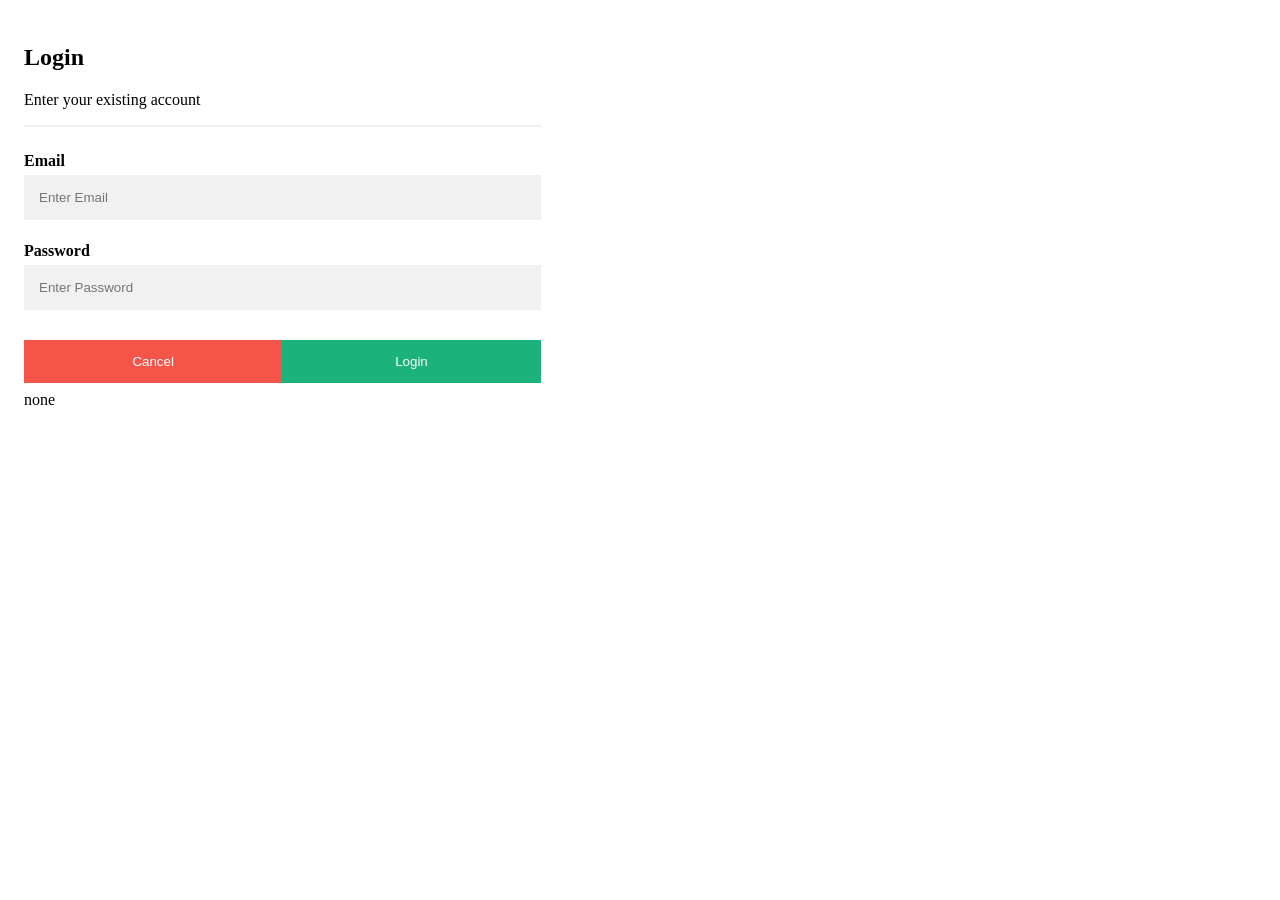
<file: PROJECT DEVELOPMENT PHASE/SPRINT 3/APPLICATION BUILDING/template/login.html>
<html>
<head>
    <meta name="viewport" content="width=device-width, initial-scale=1.0">
    
    <link rel="stylesheet" href="style.css">
</head>
<header>
    <!...............Login............>
<section id="Login">
<div class="container">
<h1>Login</h1>
<p>Enter your existing account</p>
<hr>
<label for="email"><b>Email</b></label>
<input type="text" placeholder="Enter Email" name="email" required>

<label for="psw"><b>Password</b></label>
<input type="password" placeholder="Enter Password" name="psw" required>

<div class="clearfix">
<button type="button" onclick="document.getElementById('id01').style.display='none'" class="cancelbtn">Cancel</button>
<button type="submit" class="signup">Login</button>
</div>
</div>
</section>
</header>
<footer>  
</body>
</html>
</file>
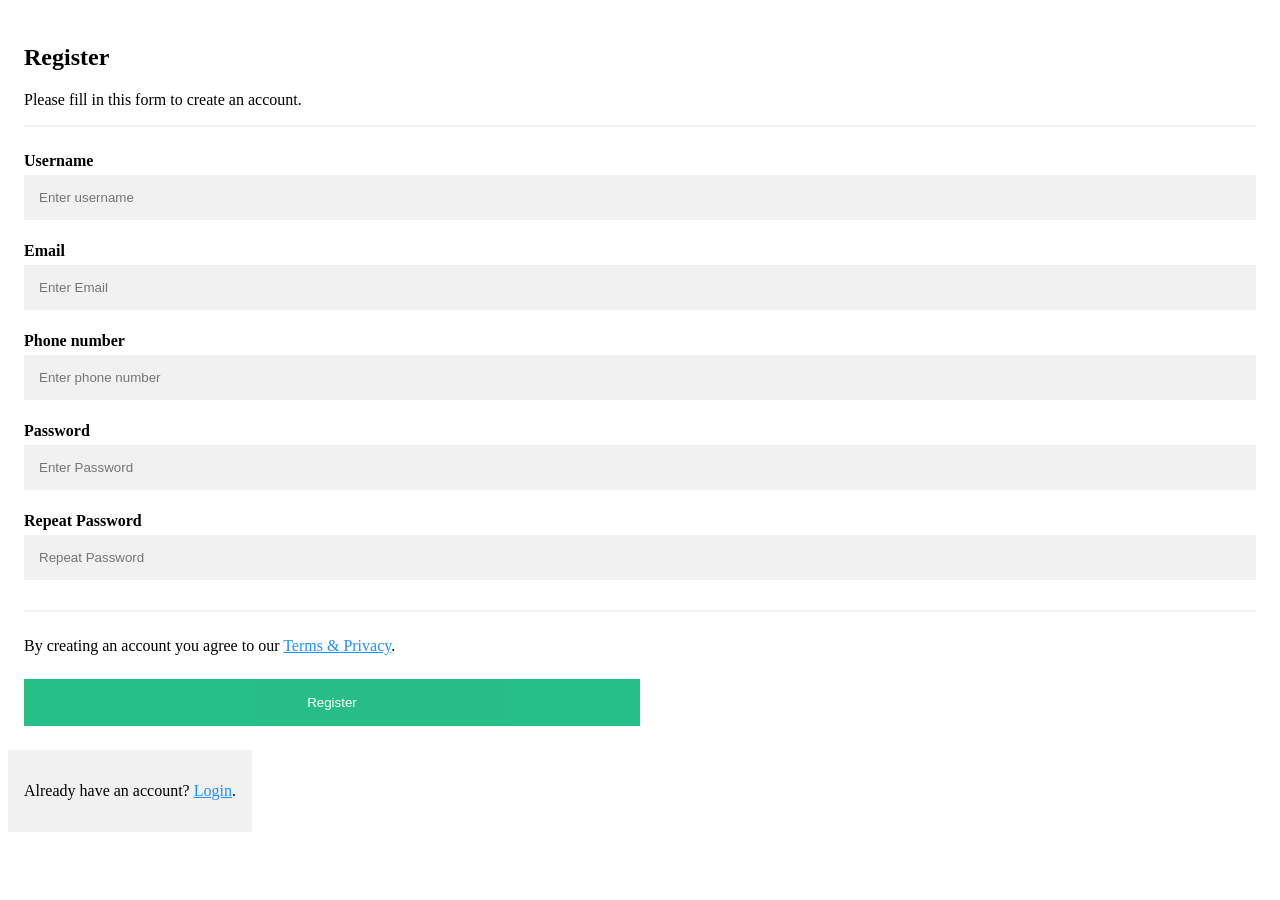
<file: PROJECT DEVELOPMENT PHASE/SPRINT 3/APPLICATION BUILDING/template/register.html>
<html>
<head>
    <meta name="viewport" content="width=device-width, initial-scale=1.0">
    
    <link rel="stylesheet" href="style.css">
</head>
</header>
<footer>  
   <header>
    <!..................REGISTER...............>
          <section id="register">
             <div class="container">
              <h1>Register</h1>
             <p>Please fill in this form to create an account.</p>
            <hr>
        
            <label for="User name"><b>Username</b></label>
            <input type="text" placeholder="Enter username" name="username" id="username" required>

            <label for="email"><b>Email</b></label>
            <input type="text" placeholder="Enter Email" name="email" id="email" required>

            <label for="phone number"><b>Phone number</b></label>
            <input type="text" placeholder="Enter phone number" name="phone number" id="phone number" required>
        
            <label for="psw"><b>Password</b></label>
            <input type="password" placeholder="Enter Password" name="psw" id="psw" required>
        
            <label for="psw-repeat"><b>Repeat Password</b></label>
            <input type="password" placeholder="Repeat Password" name="psw-repeat" id="psw-repeat" required>
            <hr>
        
            <p>By creating an account you agree to our <a href="#register">Terms & Privacy</a>.</p>
            <button type="submit" class="registerbtn">Register</button>
          </div>
        
          <div class="container signin">
            <p>Already have an account? <a href="#Login">Login</a>.</p>
          </div>
        </section>
</header>
<footer>
</file>
<file: PROJECT DEVELOPMENT PHASE/SPRINT 3/APPLICATION BUILDING/template/style.css>
.{
  margin:0;
  padding:0;
}
.main{
    width:100%;
    background:linear-gradient(to top,rgb(25, 186, 204),url(IMG_20190621_142106.jpg));
    background-position: center;
    background-size: cover;
    height: 109vh;
}
.navbar{
    width: 1300px;
    height: 25px;
    margin: 20px;
}
.icon{
    width: 600px;
    float: left;
    height: 70px;
}
.logo{
    color: rgba(15, 49, 153, 0.863);
    font-size: 50px;
    font-family: 'bebas';
    padding-right: 250px;
    float: down-center;
    position:center;
    padding-top: 300px;
    padding-left:120px;
    font-weight: bolder;

}

.menu{
    width: 200px;
    float: left;
    height: 70px;
}
u1{
    float: left;
    display: flex;
    border:
    justify-content: center;
    align-items:center;

}
ul li {
    list-style: none;
    margin-right: 162px;
    padding-right: 450px;
    margin-top: 240px;
    font-size: 18px;
}
u1 li a{
    text-decoration: none;
    color:rgb(26, 150, 129);
    margin-top: 340px
    padding-right: 25px;
    padding-left: 10px;
    position:center;
    font-family: 'arial';
    font-weight: bold;
    transition: 0.4s ease-in-out;
}
u1 li a:hover{
    color: rgb(8, 135, 116);
}
/*.............home............*/
.content{
    font-size:48px;
    color:purple;
    font-family: 'sego';
    font-weight: bold;
}
.par{
    padding-left: 10px;
    padding-bottom: 35px;
    font-size:28px;
    color:black
    font-family: time new roman;
    letter-spacing: 1.5px;
    line-height: 60px;
}

/*....................register............*/
.
* {box-sizing: border-box}

/* Add padding to containers */
.container{
float: left;
    
}
.container.h1 {
  padding-left: 20px;
  font-size:14px;
  color:rgba(20, 129, 231, 0.397);
}

/* Full-width input fields */
input[type=text], input[type=password] {
  width: 50%;
  padding: 15px;
  margin: 5px 0 22px 0;
  display: inline-block;
  border: none;
  background: #f1f1f1;
}

input[type=text]:focus, input[type=password]:focus {
  background-color: #ddd;
  outline: none;
}

/* Overwrite default styles of hr */
hr {
  border: 1px solid #f1f1f1;
  margin-bottom: 25px;
}

/* Set a style for the submit/register button */
.registerbtn {
  background-color: #0fb87a;
  color:white;
  padding: 16px 20px;
  margin: 8px 0;
  border: none;
  cursor: pointer;
  width: 50%;
  opacity: 0.9;
}

.registerbtn:hover {
  opacity:1;
}

/* Add a blue text color to links */
a {
  color: dodgerblue;
}

/* Set a grey background color and center the text of the "sign in" section */
.signin {
  background-color: #f1f1f1;
  text-align: center;
}
</header>
<footer>

/*..................Sign-in.............*/

<header>
* {box-sizing: border-box}

/* Full-width input fields */
  input[type=text], input[type=password] {
  width: 100%;
  padding: 15px;
  margin: 5px 0 22px 0;
  display: inline-block;
  border: none;
  background: #f1f1f1;
}

input[type=text]:focus, input[type=password]:focus {
  background-color: #ddd;
  outline: none;
}

hr {
  border: 1px solid #f1f1f1;
  margin-bottom: 25px;
}

/* Set a style for all buttons */
button {
  background-color: #04AA6D;
  color: white;
  padding: 14px 20px;
  margin: 8px 0;
  border: none;
  cursor: pointer;
  width: 50%;
  opacity: 0.9;
}

button:hover {
  opacity:1;
}

/* Extra styles for the cancel button */
.cancelbtn {
  padding: 14px 20px;
  background-color: #f44336;
}

/* Float cancel and signup buttons and add an equal width */
.cancelbtn, .sign-inbtn {
  float: left;
  width: 50%;
}

/* Add padding to container elements */
.container {
  padding: 16px;
}

/* Clear floats */
.clearfix::after {
  content: "none";
  clear: both;
  display: table;
}

/* Change styles for cancel button and signup button on extra small screens */
@media screen and (max-width: 300px) {
  .cancelbtn, .sign-inbtn {
    width: 50%;
  }
}
</header>
<footer>
</file>
